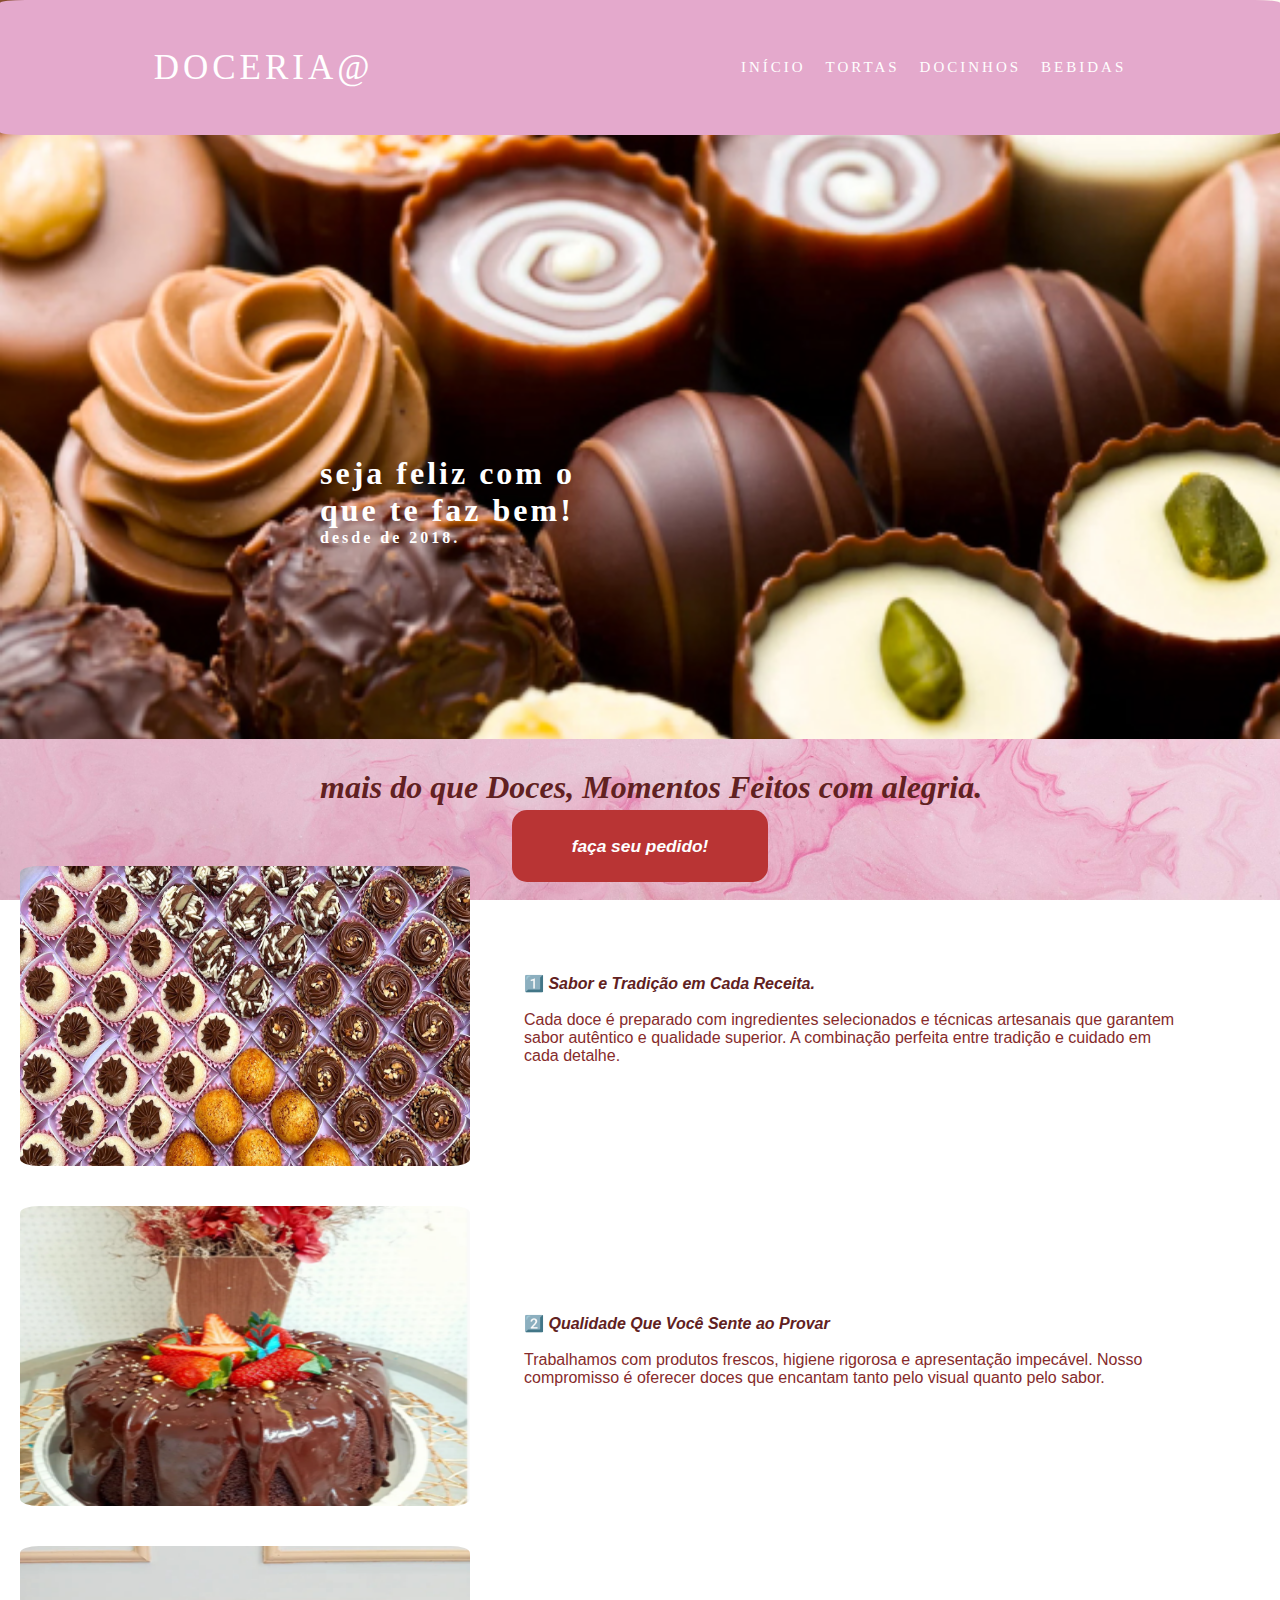
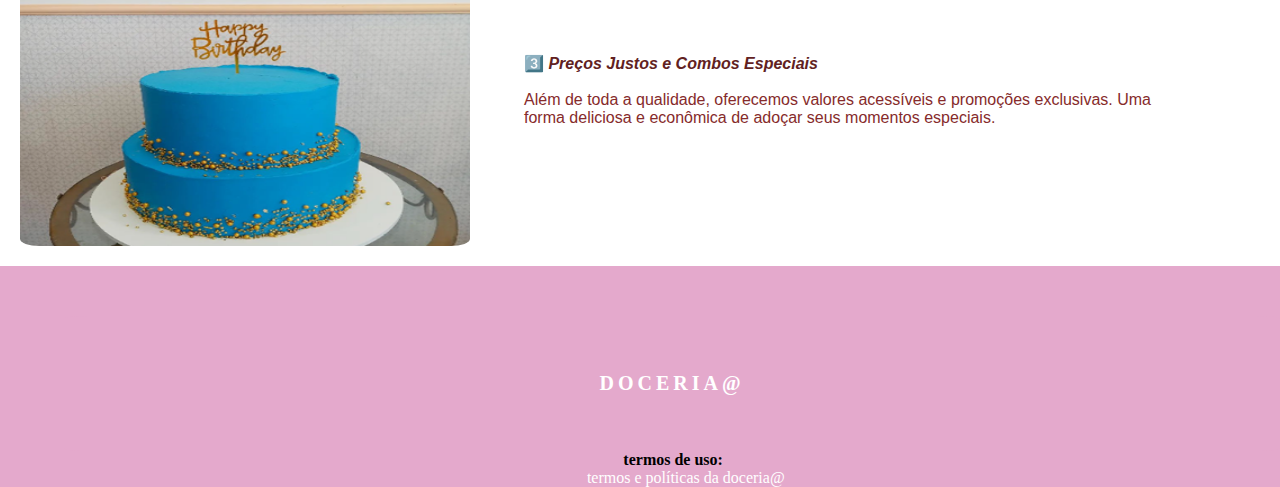
<file: index.html>
<!DOCTYPE html>
<html lang="pt-br">
<head>
    <meta charset="UTF-8">
    <meta name="viewport" content="width=device-width, initial-scale=1.0">
    <title>doceria</title>
<link rel="stylesheet" href="style.css">
</head>
<body>
<div>    
    <header>
        <nav class="titulo">
            <a class="logo" href="">doceria@</a>
            <ul class="nav-lista">
                <li><a href="index.html">início</a></li>
                <li><a href="">tortas</a></li>
                <li><a href="docinhos.html">docinhos</a></li>
                <li><a href="">bebidas</a></li>
            </ul>
        </nav>
    </header>
</div>   
           <div class="frase-img">
             <h1>seja feliz com o que te faz bem!</h1>
             <h4>desde de 2018.</h4>
           </div>
    </main>
<div class="fundo">
     <div class="div-button">
        <button class="button-zap" type="submit"><a class="text-button" href="https://wa.me/SEUNUMERO" target="_blank"><h4>faça seu pedido!</h4></a></button>
     </div>
</div>
          <div class="div-corpo-promo">
        <h1 class="h1-titulo"><i><strong>mais do que Doces, Momentos Feitos com alegria.</strong></i></h1>

             <img class="ul-img" src="imagens/maxresdefault.jpg" alt="imagem1">
             <p class="texto-promo"> 1️⃣<i><strong> Sabor e Tradição em Cada Receita.</strong></i><br><br>
             Cada doce é preparado com ingredientes selecionados e técnicas artesanais 
             que garantem <br>sabor autêntico e qualidade superior. A combinação perfeita 
             entre tradição e cuidado em <br>cada detalhe.</p>
          </div>
          <div class="div-corpo-promo">
             <img class="ul-img" src="imagens/bolo_atelie-do_bolo_bolo-206-300x300.png" alt="imagem1">
             <p class="texto-promo">2️⃣<i><strong> Qualidade Que Você Sente ao Provar</strong></i><br><br>
           Trabalhamos com produtos frescos, higiene rigorosa e apresentação impecável. 
           Nosso<br> compromisso é oferecer doces que encantam tanto pelo visual quanto pelo sabor.</p>
          </div>
          <div class="div-corpo-promo">
             <img class="ul-img" src="imagens/bolo_atelie-do_bolo_bolo-040.png" alt="imagem1">
             <p class="texto-promo">3️⃣<i><strong> Preços Justos e Combos Especiais</strong></i><br><br>
                Além de toda a qualidade, oferecemos valores acessíveis e promoções exclusivas. 
                Uma<br> forma deliciosa e econômica de adoçar seus momentos especiais.</p>
          </div>
     <footer>
           <nav class="titulo">
            <h1>doceria@</h1>
           </nav>
           <nav class="nav-footer">
            <h4>termos de uso:</h4></label>
           </nav>
            <div class="div-footer">
            <a href="">termos e políticas da doceria@</a>
           </div>
    </footer>
</body>
</html>
</file>
<file: style.css>
*{
margin: 0;
padding: 0;

}

a {
color: white;
text-decoration: none;
transition: o.3s;
}

a:hover {
opacity: 0.7;
}
.logo,.titulo{
    font-size: 35px;
    text-transform: uppercase;
    letter-spacing: 4px;
}

.titulo {
display: flex;
font-size: 10px;
justify-content: space-around;
align-items: center;
font-family:Cambria, Cochin, Georgia, Times, 'Times New Roman', serif;
background:  rgb(228, 169, 204);
height: 15dvh ;
border-radius: 2%;
color: rgb(255, 255, 255);

}
body{
    background-image: url("imagens/imagem1.jpg");
    background-attachment:fixed;
    background-size: cover;
    background-repeat: no-repeat;
    min-width: 30dvh;
}
.nav-lista {
    font-size: larger;
    font-size: 15px;
    letter-spacing: 3px;
    margin-left: 40px;
    display:flex
}

li {
margin-left: 20px;
list-style: none;
}

.fundo{
    color: white;
    font-family:Cambria, Cochin, Georgia, Times, 'Times New Roman', serif;
    padding-top: 10%;
    padding-left: 2%;
    
}
.frase-img{
    color: white;
      width: 300px; /* Largura definida */
      margin: 5%; /* Centraliza horizontalmente */
      padding-top: 20%;
      padding-left: 20%;
     letter-spacing: 3px;
}
.button-zap{
font-style: italic;
position: absolute;
top: 90%; 
left: 40%; 
background-color: rgb(185, 52, 52);
border-radius: 15px;
border-width: 0px;
transition: 0.7s;
display: inline-block;
height: 8%;
 width: 20%;
}

.text-button{
font-family: Arial, Helvetica, sans-serif;
 color: rgb(255, 255, 255);
 transition: 0.7s;
 font-size: 1.3em;
  
}
.h1-titulo{
    color:rgb(44, 18, 18);
    margin-left: 25%;
    padding-bottom: 40px;
    padding-top: 30px;
    font-family:Cambria, Cochin, Georgia, Times, 'Times New Roman', serif;

}
strong{
    color: rgb(97, 33, 33);
}
.div-corpo-promo{
background-image: url("imagens/photo-1570475735025-6cd1cd5c779d.jpeg");
background-attachment:fixed;
background-size: cover;
background-repeat: no-repeat;
min-width: 30dvh;
font-family:Cambria, Cochin, Georgia, Times, 'Times New Roman', serif;
height:40%;
}
.ul-img, .texto-promo{
 display: inline-block;
 vertical-align: top;
}
.ul-img{
    padding: 20px;
    width: 450px;
    height:300px;
    border-radius: 8%;
}
.texto-promo{
    color:rgb(134, 43, 43);
    margin-left: 30px;
    padding-top: 10%;
    font-family:Verdana, Geneva, Tahoma, sans-serif
}
footer{
    background-color:  rgb(228, 169, 204);
    padding-top: 50px;
    padding-left: 5%;
}
.div-footer{
   display: inline-block;
  margin-left: 43%;
}
.nav-footer{
    margin-left: 46%;
}
</file>
